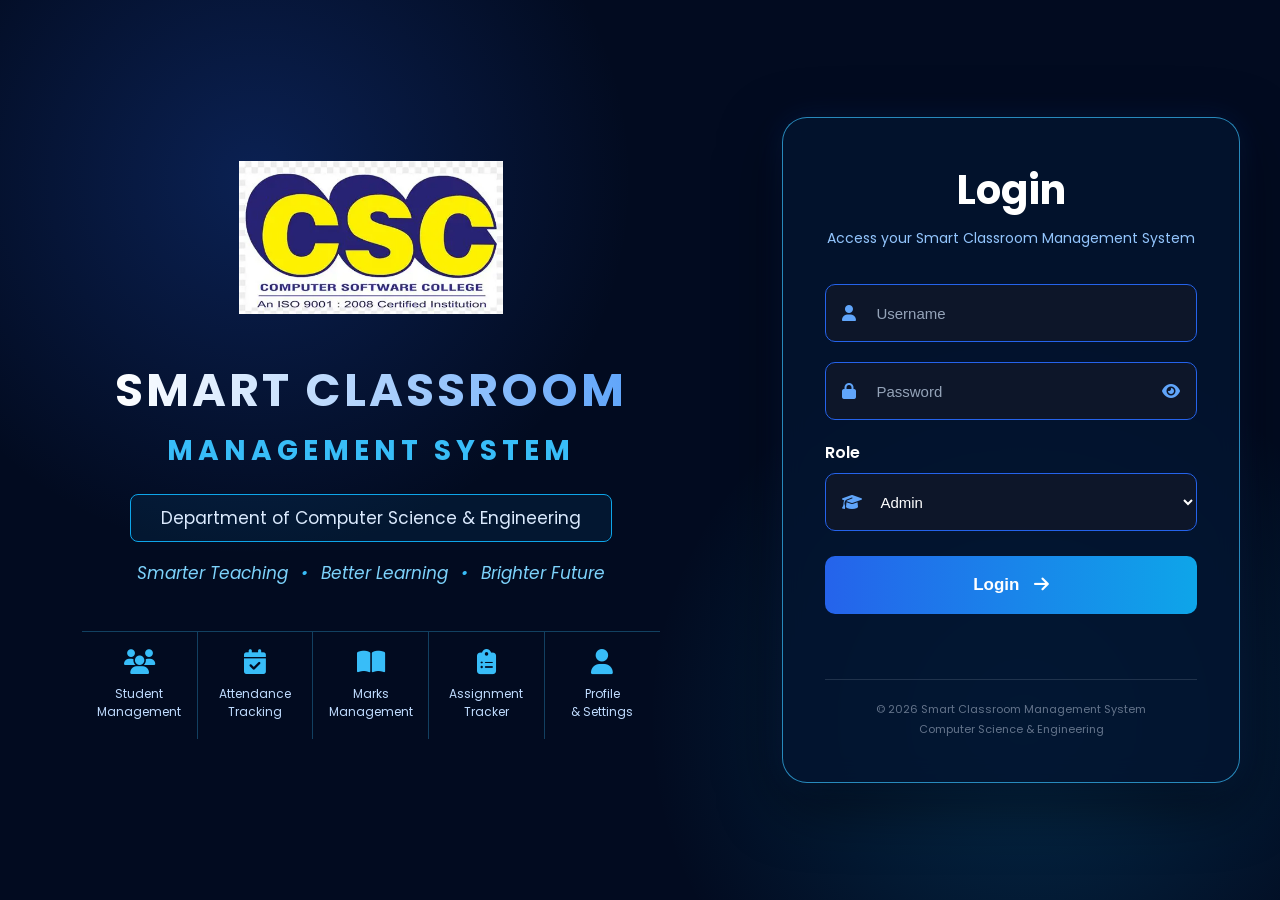
<file: index.html>
<!DOCTYPE html>
<html lang="en">

<head>

    <meta charset="UTF-8">

    <meta name="viewport"
          content="width=device-width, initial-scale=1.0">

    <title>SCMS | Login</title>

    <!-- LOGIN CSS -->
    <link rel="stylesheet" href="style.css">

    <!-- Google Font -->
    <link
        href="https://fonts.googleapis.com/css2?family=Poppins:wght@300;400;500;600;700&display=swap"
        rel="stylesheet">

    <!-- Font Awesome -->
    <link
        rel="stylesheet"
        href="https://cdnjs.cloudflare.com/ajax/libs/font-awesome/6.6.0/css/all.min.css">

</head>


<body>


<div class="login-page">


    <!-- LEFT SIDE -->

    <div class="branding">


        <div class="logo-container">

            <img
                src="logo.png"
                alt="CSC Logo"
                class="csc-logo">

        </div>


        <h1>
            SMART CLASSROOM
        </h1>


        <h2>
            MANAGEMENT SYSTEM
        </h2>


        <div class="department">

            Department of
            Computer Science & Engineering

        </div>


        <p class="tagline">

            Smarter Teaching
            <span>•</span>
            Better Learning
            <span>•</span>
            Brighter Future

        </p>


        <!-- FEATURES -->

        <div class="features">


            <div class="feature">

                <i class="fa-solid fa-users"></i>

                <span>
                    Student<br>
                    Management
                </span>

            </div>


            <div class="feature">

                <i class="fa-solid fa-calendar-check"></i>

                <span>
                    Attendance<br>
                    Tracking
                </span>

            </div>


            <div class="feature">

                <i class="fa-solid fa-book-open"></i>

                <span>
                    Marks<br>
                    Management
                </span>

            </div>


            <div class="feature">

                <i class="fa-solid fa-clipboard-list"></i>

                <span>
                    Assignment<br>
                    Tracker
                </span>

            </div>


            <div class="feature">

                <i class="fa-solid fa-user"></i>

                <span>
                    Profile<br>
                    & Settings
                </span>

            </div>


        </div>

    </div>



    <!-- RIGHT SIDE -->

    <div class="login-section">


        <div class="login-card">


            <h2>
                Login
            </h2>


            <p class="login-subtitle">

                Access your Smart Classroom
                Management System

            </p>


            <!-- LOGIN FORM -->

            <form id="loginForm">


                <!-- USERNAME -->

                <div class="input-group">

                    <i class="fa-solid fa-user"></i>

                    <input
                        type="text"
                        id="username"
                        placeholder="Username"
                        autocomplete="username"
                        required>

                </div>


                <!-- PASSWORD -->

                <div class="input-group">

                    <i class="fa-solid fa-lock"></i>

                    <input
                        type="password"
                        id="password"
                        placeholder="Password"
                        autocomplete="current-password"
                        required>

                    <i
                        class="fa-solid fa-eye password-eye"
                        id="togglePassword">
                    </i>

                </div>


                <!-- ROLE -->

                <label class="role-label">
                    Role
                </label>


                <div class="select-group">

                    <i class="fa-solid fa-graduation-cap"></i>

                <select id="role">
                    <option value="Admin">
                        Admin
                    </option>
                    
                    <option value="Teacher">
                        Teacher
                    </option>
                    
                    <option value="Student">
                        Student
                    </option>
                
                </select>

                </div>


                <!-- LOGIN BUTTON -->

                <button
                    type="submit"
                    class="login-button">

                    Login

                    <i class="fa-solid fa-arrow-right"></i>

                </button>


                <div
                    id="loginMessage"
                    class="login-message">
                </div>


            </form>


            <div class="login-footer">

                © 2026 Smart Classroom
                Management System

                <br>

                Computer Science & Engineering

            </div>


        </div>

    </div>

</div>


<script src="login.js"></script>

</body>

</html>
</file>
<file: style.css>
* {
    margin: 0;
    padding: 0;
    box-sizing: border-box;
}


body {

    font-family: "Poppins", sans-serif;

    min-height: 100vh;

    background:
        radial-gradient(
            circle at 20% 20%,
            rgba(37, 99, 235, 0.25),
            transparent 30%
        ),

        radial-gradient(
            circle at 80% 80%,
            rgba(14, 165, 233, 0.20),
            transparent 30%
        ),

        #020b20;

    color: white;

}


/* MAIN PAGE */

.login-page {

    min-height: 100vh;

    display: flex;

    overflow: hidden;

}


/* LEFT SIDE */

.branding {

    width: 58%;

    min-height: 100vh;

    padding: 50px;

    display: flex;

    flex-direction: column;

    justify-content: center;

    align-items: center;

    text-align: center;

    position: relative;

}


/* CSC LOGO */

.logo-container {

    margin-bottom: 20px;

}


.csc-logo {

    width: 330px;

    max-width: 80%;

    height: auto;

    object-fit: contain;

}


/* TITLE */

.branding h1 {
    font-size: 46px;
    font-weight: 700;
    letter-spacing: 3px;
    margin-top: 15px;

    background: linear-gradient(
        90deg,
        #ffffff,
        #60a5fa
    );

    background-clip: text;
    -webkit-background-clip: text;

    color: transparent;
    -webkit-text-fill-color: transparent;
}


.branding h2 {

    font-size: 28px;

    letter-spacing: 5px;

    color: #38bdf8;

    margin-top: 5px;

}


/* DEPARTMENT */

.department {

    margin-top: 22px;

    padding: 10px 30px;

    border: 1px solid #0ea5e9;

    border-radius: 8px;

    background:
        rgba(14, 165, 233, 0.08);

    color: #dbeafe;

    font-size: 17px;

}


/* TAGLINE */

.tagline {

    margin-top: 18px;

    color: #7dd3fc;

    font-size: 17px;

    font-style: italic;

}


.tagline span {

    margin: 0 8px;

    color: #38bdf8;

}


/* FEATURES */

.features {

    width: 90%;

    margin-top: 45px;

    display: grid;

    grid-template-columns:
        repeat(5, 1fr);

    border-top: 1px solid
        rgba(56, 189, 248, 0.3);

}


.feature {

    padding: 18px 8px;

    border-right: 1px solid
        rgba(56, 189, 248, 0.3);

    display: flex;

    flex-direction: column;

    align-items: center;

    gap: 10px;

    color: #bfdbfe;

    font-size: 12px;

}


.feature:last-child {

    border-right: none;

}


.feature i {

    font-size: 25px;

    color: #38bdf8;

}


/* RIGHT LOGIN */

.login-section {

    width: 42%;

    min-height: 100vh;

    display: flex;

    justify-content: center;

    align-items: center;

    padding: 40px;

}


/* LOGIN CARD */

.login-card {

    width: 100%;

    max-width: 500px;

    padding: 42px;

    border-radius: 25px;

    border: 1px solid
        rgba(56, 189, 248, 0.7);

    background:
        rgba(3, 20, 48, 0.85);

    box-shadow:
        0 20px 60px
        rgba(0, 0, 0, 0.5),

        0 0 30px
        rgba(37, 99, 235, 0.15);

    backdrop-filter: blur(12px);

}


/* LOGIN TITLE */

.login-card h2 {

    text-align: center;

    font-size: 40px;

    margin-bottom: 8px;

}


.login-subtitle {

    text-align: center;

    color: #93c5fd;

    font-size: 14px;

    margin-bottom: 35px;

}


/* INPUT */

.input-group {

    position: relative;

    margin-bottom: 20px;

}


.input-group > i:first-child {

    position: absolute;

    left: 17px;

    top: 50%;

    transform: translateY(-50%);

    color: #60a5fa;

}


.input-group input {

    width: 100%;

    height: 58px;

    padding:
        0 50px;

    border-radius: 10px;

    border: 1px solid #2563eb;

    background:
        rgba(15, 23, 42, 0.9);

    color: white;

    font-size: 15px;

    outline: none;

}


.input-group input::placeholder {

    color: #94a3b8;

}


.input-group input:focus {

    border-color: #38bdf8;

    box-shadow:
        0 0 12px
        rgba(56, 189, 248, 0.2);

}


/* PASSWORD EYE */

.password-eye {

    position: absolute;

    right: 17px;

    top: 50%;

    transform: translateY(-50%);

    color: #60a5fa;

    cursor: pointer;

}


/* ROLE */

.role-label {

    display: block;

    margin-bottom: 8px;

    font-weight: 600;

}


.select-group {

    position: relative;

    margin-bottom: 25px;

}


.select-group i {

    position: absolute;

    left: 17px;

    top: 50%;

    transform: translateY(-50%);

    color: #60a5fa;

    pointer-events: none;

}


.select-group select {

    width: 100%;

    height: 58px;

    padding-left: 50px;

    padding-right: 15px;

    background:
        rgba(15, 23, 42, 0.9);

    color: white;

    border: 1px solid #2563eb;

    border-radius: 10px;

    font-size: 15px;

    outline: none;

}


.select-group select option {

    background: #0f172a;

    color: white;

}


/* LOGIN BUTTON */

.login-button {

    width: 100%;

    height: 58px;

    border: none;

    border-radius: 10px;

    background:
        linear-gradient(
            90deg,
            #2563eb,
            #0ea5e9
        );

    color: white;

    font-size: 17px;

    font-weight: 600;

    cursor: pointer;

    transition: 0.3s;

}


.login-button i {

    margin-left: 10px;

}


.login-button:hover {

    transform: translateY(-2px);

    box-shadow:
        0 8px 25px
        rgba(37, 99, 235, 0.4);

}


/* MESSAGE */

.login-message {

    text-align: center;

    margin-top: 15px;

    min-height: 20px;

    font-size: 14px;

}


/* FOOTER */

.login-footer {

    text-align: center;

    margin-top: 30px;

    padding-top: 20px;

    border-top: 1px solid
        rgba(148, 163, 184, 0.2);

    color: #64748b;

    font-size: 11px;

    line-height: 1.8;

}


/* RESPONSIVE */

@media (max-width: 1000px) {

    .login-page {

        flex-direction: column;

    }


    .branding {

        width: 100%;

        min-height: auto;

        padding: 40px 20px;

    }


    .login-section {

        width: 100%;

        min-height: auto;

        padding: 20px;

    }


    .features {

        width: 100%;

    }

}


@media (max-width: 600px) {

    .branding h1 {

        font-size: 30px;

    }


    .branding h2 {

        font-size: 20px;

    }


    .department {

        font-size: 13px;

    }


    .features {

        grid-template-columns:
            repeat(2, 1fr);

    }


    .feature {

        border-bottom: 1px solid
            rgba(56, 189, 248, 0.2);

    }


    .login-card {

        padding: 25px;

    }

}
</file>
<file: admin.css>
* {
    margin: 0;
    padding: 0;
    box-sizing: border-box;
}


body {

    font-family: "Poppins", sans-serif;

    min-height: 100vh;

    background:
        radial-gradient(
            circle at 10% 10%,
            rgba(37, 99, 235, 0.25),
            transparent 30%
        ),
        #020b20;

    color: white;

}


.admin-container {

    width: 92%;

    max-width: 1300px;

    margin: auto;

    padding: 25px 0 50px;

}


/* HEADER */

.admin-header {

    display: flex;

    justify-content: space-between;

    align-items: center;

    padding: 15px 20px;

    border-bottom:
        1px solid rgba(56, 189, 248, 0.25);

}


.brand {

    display: flex;

    align-items: center;

    gap: 15px;

}


.brand img {

    width: 65px;

    height: 65px;

    object-fit: contain;

}


.brand h1 {

    color: #60a5fa;

}


.brand p {

    color: #94a3b8;

    font-size: 12px;

}


.admin-user {

    display: flex;

    align-items: center;

    gap: 20px;

}


.admin-user span {

    color: #93c5fd;

}


#logoutBtn {

    background: #dc2626;

    color: white;

    border: none;

    padding: 10px 17px;

    border-radius: 7px;

    cursor: pointer;

}


/* WELCOME */

.welcome {

    margin: 35px 0;

}


.welcome h2 {

    font-size: 28px;

    color: #f8fafc;

}


.welcome p {

    color: #94a3b8;

    margin-top: 7px;

}


/* STATISTICS */

.stats {

    display: grid;

    grid-template-columns:
        repeat(4, 1fr);

    gap: 20px;

}


.stat-card {

    background: rgba(15, 31, 58, 0.9);

    border:
        1px solid rgba(37, 99, 235, 0.6);

    border-radius: 14px;

    padding: 22px;

    display: flex;

    align-items: center;

    gap: 18px;

}


.stat-card > i {

    font-size: 30px;

    color: #38bdf8;

}


.stat-card h3 {

    font-size: 25px;

}


.stat-card p {

    color: #94a3b8;

    font-size: 13px;

}


/* ADMIN MENU */

.admin-menu {

    margin-top: 40px;

}


.admin-menu > h2 {

    margin-bottom: 20px;

    color: #60a5fa;

}


.menu-grid {

    display: grid;

    grid-template-columns:
        repeat(4, 1fr);

    gap: 20px;

}


.menu-card {

    background:
        rgba(15, 31, 58, 0.9);

    border:
        1px solid #1e40af;

    border-radius: 14px;

    padding: 25px;

    transition: 0.3s;

}


.menu-card:hover {

    transform: translateY(-5px);

    border-color: #38bdf8;

}


.menu-card > i {

    font-size: 32px;

    color: #38bdf8;

    margin-bottom: 15px;

}


.menu-card h3 {

    font-size: 17px;

}


.menu-card p {

    color: #94a3b8;

    font-size: 12px;

    margin: 8px 0 18px;

}


.menu-card button {

    border: 1px solid #2563eb;

    background: transparent;

    color: #60a5fa;

    padding: 8px 12px;

    border-radius: 6px;

    cursor: pointer;

}


.menu-card button:hover {

    background: #2563eb;

    color: white;

}


/* TEACHER MANAGEMENT */

.teacher-management {

    margin-top: 40px;

    padding: 25px;

    background:
        rgba(15, 31, 58, 0.9);

    border:
        1px solid #1e40af;

    border-radius: 14px;

}


.section-header {

    display: flex;

    justify-content: space-between;

    align-items: center;

    margin-bottom: 20px;

}


.section-header h2 {

    color: #38bdf8;

}


.section-header p {

    color: #94a3b8;

    font-size: 12px;

}


.primary-btn {

    background:
        linear-gradient(
            90deg,
            #2563eb,
            #0ea5e9
        );

    color: white;

    border: none;

    padding: 11px 18px;

    border-radius: 7px;

    cursor: pointer;

    font-weight: 600;

}


/* TABLE */

.table-container {

    overflow-x: auto;

}


table {

    width: 100%;

    border-collapse: collapse;

}


th {

    background: #172554;

    color: #93c5fd;

    padding: 14px;

    text-align: left;

}


td {

    padding: 14px;

    border-bottom:
        1px solid #263b5d;

    color: #dbeafe;

}


.delete-btn {

    background: #dc2626;

    color: white;

    border: none;

    padding: 7px 12px;

    border-radius: 5px;

    cursor: pointer;

}


/* MODAL */

.modal {

    display: none;

    position: fixed;

    inset: 0;

    background: rgba(0, 0, 0, 0.75);

    align-items: center;

    justify-content: center;

    z-index: 1000;


}


.modal-content {

    width: 90%;

    max-width: 500px;

    background: #0f1f3a;

    border: 1px solid #2563eb;

    border-radius: 15px;

    padding: 30px;

    position: relative;

}


.modal-content h2 {

    color: #60a5fa;

    margin-bottom: 20px;

}


.modal-content input {

    width: 100%;

    padding: 12px;

    margin-bottom: 12px;

    border-radius: 7px;

    border: 1px solid #334155;

    background: #020b20;

    color: white;

    outline: none;

}


.modal-content .primary-btn {

    width: 100%;

}


.close {

    position: absolute;

    right: 20px;

    top: 10px;

    font-size: 28px;

    cursor: pointer;

    color: #94a3b8;

}


/* RESPONSIVE */

@media (max-width: 900px) {

    .stats,
    .menu-grid {

        grid-template-columns:
            repeat(2, 1fr);

    }

}


@media (max-width: 600px) {

    .admin-header {

        flex-direction: column;

        gap: 15px;

    }

    .stats,
    .menu-grid {

        grid-template-columns: 1fr;

    }

    .section-header {

        flex-direction: column;

        align-items: flex-start;

        gap: 15px;

    }

}
</file>
<file: assignments.css>
* {
    margin: 0;
    padding: 0;
    box-sizing: border-box;

    font-family: "Poppins", sans-serif;
}


body {
    background: #0f172a;
    color: white;
}


.container {
    display: flex;
    min-height: 100vh;
}


/* SIDEBAR */

.sidebar {
    width: 250px;
    min-height: 100vh;

    background: #111827;

    padding: 25px 15px;
}


.sidebar h2 {
    text-align: center;

    color: #3b82f6;

    font-size: 30px;
}


.department {
    text-align: center;

    color: #94a3b8;

    font-size: 12px;

    margin: 5px 0 30px;
}


.sidebar ul {
    list-style: none;
}


.sidebar li {
    margin-bottom: 8px;
}


.sidebar li a {
    display: flex;

    align-items: center;

    gap: 12px;

    padding: 14px;

    color: #cbd5e1;

    text-decoration: none;

    border-radius: 8px;

    transition: 0.3s;
}


.sidebar li a i {
    width: 22px;

    text-align: center;
}


.sidebar li:hover a,
.sidebar li.active a {
    background: #2563eb;

    color: white;
}


/* MAIN */

.main {
    flex: 1;

    padding: 35px;
}


.topbar {
    display: flex;

    justify-content: space-between;

    align-items: center;

    margin-bottom: 30px;
}


.topbar h1 {
    font-size: 30px;
}


.topbar p {
    color: #94a3b8;

    margin-top: 5px;
}


/* ADD BUTTON */

#addAssignmentBtn {
    background: #2563eb;

    color: white;

    border: none;

    padding: 13px 20px;

    border-radius: 8px;

    cursor: pointer;

    font-size: 15px;
}


#addAssignmentBtn:hover {
    background: #1d4ed8;
}


/* SEARCH */

.search-box {
    display: flex;

    align-items: center;

    background: #1e293b;

    padding: 14px 18px;

    border-radius: 10px;

    margin-bottom: 25px;
}


.search-box i {
    color: #60a5fa;

    margin-right: 12px;
}


.search-box input {
    width: 100%;

    background: transparent;

    border: none;

    outline: none;

    color: white;

    font-size: 15px;
}


.search-box input::placeholder {
    color: #64748b;
}


/* ASSIGNMENT GRID */

.assignment-grid {
    display: grid;

    grid-template-columns:
        repeat(3, 1fr);

    gap: 20px;
}


/* CARD */

.assignment-card {
    background: #1e293b;

    border-radius: 12px;

    padding: 22px;

    border-top: 4px solid #3b82f6;

    transition: 0.3s;
}


.assignment-card:hover {
    transform: translateY(-5px);

    box-shadow:
        0 10px 25px rgba(0, 0, 0, 0.3);
}


.assignment-card.completed {
    border-top-color: #10b981;
}


.assignment-card.overdue {
    border-top-color: #ef4444;
}


.assignment-card h3 {
    margin-bottom: 10px;

    font-size: 19px;
}


.subject {
    display: inline-block;

    background: #2563eb;

    padding: 5px 10px;

    border-radius: 20px;

    font-size: 12px;

    margin-bottom: 15px;
}


.assignment-card p {
    color: #94a3b8;

    font-size: 14px;

    line-height: 1.6;

    margin-bottom: 12px;
}


.due-date {
    color: #fbbf24 !important;

    font-weight: 500;
}


/* CARD BUTTONS */

.card-actions {
    display: flex;

    gap: 8px;

    margin-top: 15px;
}


.card-actions button {
    border: none;

    padding: 8px 12px;

    border-radius: 6px;

    color: white;

    cursor: pointer;
}


.complete-btn {
    background: #059669;
}


.delete-btn {
    background: #dc2626;
}


.card-actions button:hover {
    opacity: 0.85;
}


/* EMPTY */

.empty-message {
    grid-column: 1 / -1;

    text-align: center;

    padding: 60px;

    color: #64748b;
}


/* MODAL */

.modal {
    display: none;

    position: fixed;

    inset: 0;

    background:
        rgba(0, 0, 0, 0.75);

    justify-content: center;

    align-items: center;

    padding: 20px;
}


.modal-content {
    width: 500px;

    max-width: 100%;

    background: #1e293b;

    padding: 30px;

    border-radius: 15px;
}


.modal-header {
    display: flex;

    justify-content: space-between;

    align-items: center;

    margin-bottom: 25px;
}


.modal-header h2 {
    color: #60a5fa;
}


#closeModal {
    font-size: 28px;

    cursor: pointer;

    color: #94a3b8;
}


#closeModal:hover {
    color: white;
}


/* FORM */

form label {
    display: block;

    margin: 12px 0 6px;

    color: #cbd5e1;
}


form input,
form select,
form textarea {
    width: 100%;

    padding: 11px;

    background: #0f172a;

    border: 1px solid #334155;

    border-radius: 7px;

    color: white;

    outline: none;
}


form textarea {
    resize: vertical;
}


form input:focus,
form select:focus,
form textarea:focus {
    border-color: #3b82f6;
}


form button {
    width: 100%;

    margin-top: 22px;

    padding: 12px;

    background: #2563eb;

    border: none;

    border-radius: 7px;

    color: white;

    font-size: 16px;

    cursor: pointer;
}


form button:hover {
    background: #1d4ed8;
}


/* MOBILE */

@media (max-width: 1000px) {

    .assignment-grid {
        grid-template-columns:
            repeat(2, 1fr);
    }

}


@media (max-width: 800px) {

    .sidebar {
        width: 75px;
    }

    .sidebar h2 {
        font-size: 20px;
    }

    .department {
        display: none;
    }

    .sidebar li a span {
        display: none;
    }

    .sidebar li a {
        justify-content: center;
    }

    .main {
        padding: 20px;
    }

}


@media (max-width: 600px) {

    .assignment-grid {
        grid-template-columns: 1fr;
    }

    .topbar {
        flex-direction: column;

        align-items: flex-start;

        gap: 15px;
    }

}
</file>
<file: attendance.css>
* {
    margin: 0;
    padding: 0;
    box-sizing: border-box;

    font-family: "Poppins", sans-serif;
}


body {
    background: #0f172a;
    color: white;
}


.container {
    display: flex;
    min-height: 100vh;
}


/* SIDEBAR */

.sidebar {
    width: 250px;
    min-height: 100vh;

    background: #111827;

    padding: 25px 15px;
}


.sidebar h2 {
    text-align: center;

    color: #3b82f6;

    font-size: 30px;
}


.department {
    text-align: center;

    color: #94a3b8;

    font-size: 12px;

    margin: 5px 0 30px;
}


.sidebar ul {
    list-style: none;
}


.sidebar li {
    margin-bottom: 8px;

    border-radius: 8px;
}


.sidebar li a {
    display: flex;

    align-items: center;

    gap: 12px;

    padding: 14px;

    color: #cbd5e1;

    text-decoration: none;

    border-radius: 8px;

    transition: 0.3s;
}


.sidebar li a i {
    width: 22px;

    text-align: center;
}


.sidebar li:hover a,
.sidebar li.active a {
    background: #2563eb;

    color: white;
}


/* MAIN */

.main {
    flex: 1;

    padding: 35px;
}


/* TOP BAR */

.topbar {
    display: flex;

    justify-content: space-between;

    align-items: center;

    margin-bottom: 30px;
}


.topbar h1 {
    font-size: 30px;
}


.topbar p {
    color: #94a3b8;

    margin-top: 5px;
}


.date-box {
    display: flex;

    flex-direction: column;

    gap: 5px;
}


.date-box label {
    color: #94a3b8;

    font-size: 13px;
}


.date-box input {
    padding: 10px;

    border: none;

    border-radius: 7px;

    background: #1e293b;

    color: white;
}


/* SUMMARY */

.summary {
    display: grid;

    grid-template-columns: repeat(4, 1fr);

    gap: 20px;

    margin-bottom: 30px;
}


.summary-card {
    background: #1e293b;

    padding: 22px;

    border-radius: 12px;

    border-left: 4px solid #3b82f6;
}


.summary-card h3 {
    color: #94a3b8;

    font-size: 14px;

    font-weight: 400;
}


.summary-card p {
    font-size: 30px;

    font-weight: 600;

    margin-top: 8px;
}


.present-card {
    border-left-color: #10b981;
}


.absent-card {
    border-left-color: #ef4444;
}


/* ATTENDANCE CONTAINER */

.attendance-container {
    background: #1e293b;

    border-radius: 12px;

    padding: 25px;
}


.table-header {
    display: flex;

    justify-content: space-between;

    align-items: center;

    margin-bottom: 20px;
}


.table-header h2 {
    font-size: 20px;
}


#saveAttendance {
    background: #2563eb;

    color: white;

    border: none;

    padding: 12px 18px;

    border-radius: 7px;

    cursor: pointer;
}


#saveAttendance:hover {
    background: #1d4ed8;
}


/* TABLE */

.table-wrapper {
    overflow-x: auto;
}


table {
    width: 100%;

    border-collapse: collapse;
}


th,
td {
    padding: 15px;

    text-align: left;

    border-bottom: 1px solid #334155;
}


th {
    color: #60a5fa;

    font-weight: 500;
}


td {
    color: #cbd5e1;
}


/* STATUS BUTTONS */

.status-buttons {
    display: flex;

    gap: 8px;
}


.status-btn {
    padding: 7px 12px;

    border: none;

    border-radius: 6px;

    cursor: pointer;

    color: white;

    background: #334155;
}


.status-btn.present.active {
    background: #10b981;
}


.status-btn.absent.active {
    background: #ef4444;
}


/* MOBILE */

@media (max-width: 900px) {

    .sidebar {
        width: 75px;
    }

    .sidebar h2 {
        font-size: 20px;
    }

    .department {
        display: none;
    }

    .sidebar li a span {
        display: none;
    }

    .sidebar li a {
        justify-content: center;
    }

    .main {
        padding: 20px;
    }

    .summary {
        grid-template-columns: repeat(2, 1fr);
    }

    .topbar {
        flex-direction: column;

        align-items: flex-start;

        gap: 15px;
    }

}


@media (max-width: 550px) {

    .summary {
        grid-template-columns: 1fr;
    }

}
</file>
<file: dashboard.css>
*{
margin:0;
padding:0;
box-sizing:border-box;
font-family:Poppins,sans-serif;
}

body{
background:#0F172A;
color:white;
}

.container{
display:flex;
height:100vh;
}

.sidebar ul {
    list-style: none;
    padding: 0;
}

.sidebar li {
    margin-bottom: 8px;
    border-radius: 8px;
}

.sidebar li a {
    display: flex;
    align-items: center;
    gap: 12px;

    padding: 14px;

    color: #cbd5e1;

    text-decoration: none;

    border-radius: 8px;

    transition: 0.3s;
}

.sidebar li a i {
    width: 22px;
    text-align: center;
}

.sidebar li:hover a {
    background: #2563eb;
    color: white;
}

.sidebar li.active a {
    background: #2563eb;
    color: white;
}
.main{
flex:1;
padding:30px;
overflow:auto;
}

.header{
margin-bottom:30px;
}

.cards{
display:grid;
grid-template-columns:repeat(4,1fr);
gap:20px;
}

.card{
background:#1E293B;
padding:25px;
border-radius:15px;
text-align:center;
transition:.3s;
}

.card:hover{
transform:translateY(-5px);
box-shadow:0 0 20px #2563EB;
}

.card h3{
margin-bottom:15px;
}

.card p{
font-size:30px;
font-weight:bold;
}

.activity{
margin-top:40px;
background:#1E293B;
padding:25px;
border-radius:15px;
}

.activity li{
padding:12px 0;
border-bottom:1px solid #374151;
}

/* STATISTICS */

.stats-container {
    display: grid;

    grid-template-columns:
        repeat(4, 1fr);

    gap: 20px;

    margin-bottom: 30px;
}


.stat-card {
    background: #1e293b;

    padding: 22px;

    border-radius: 12px;

    display: flex;

    align-items: center;

    gap: 18px;

    transition: 0.3s;
}


.stat-card:hover {
    transform: translateY(-4px);

    box-shadow:
        0 8px 20px rgba(0,0,0,0.25);
}


.stat-icon {
    width: 55px;

    height: 55px;

    border-radius: 10px;

    background: #2563eb;

    display: flex;

    align-items: center;

    justify-content: center;

    font-size: 22px;
}


.stat-card p {
    color: #94a3b8;

    font-size: 13px;

    margin-bottom: 5px;
}


.stat-card h2 {
    font-size: 25px;

    color: white;
}


@media (max-width: 1000px) {

    .stats-container {
        grid-template-columns:
            repeat(2, 1fr);
    }

}


@media (max-width: 600px) {

    .stats-container {
        grid-template-columns: 1fr;
    }

}
</file>
<file: marks.css>
* {
    margin: 0;
    padding: 0;
    box-sizing: border-box;

    font-family: "Poppins", sans-serif;
}


body {
    background: #0f172a;
    color: white;
}


.container {
    display: flex;
    min-height: 100vh;
}


/* SIDEBAR */

.sidebar {
    width: 250px;
    min-height: 100vh;

    background: #111827;

    padding: 25px 15px;
}


.sidebar h2 {
    text-align: center;

    color: #3b82f6;

    font-size: 30px;
}


.department {
    text-align: center;

    color: #94a3b8;

    font-size: 12px;

    margin: 5px 0 30px;
}


.sidebar ul {
    list-style: none;
}


.sidebar li {
    margin-bottom: 8px;
}


.sidebar li a {
    display: flex;

    align-items: center;

    gap: 12px;

    padding: 14px;

    color: #cbd5e1;

    text-decoration: none;

    border-radius: 8px;
}


.sidebar li a i {
    width: 22px;

    text-align: center;
}


.sidebar li:hover a,
.sidebar li.active a {
    background: #2563eb;

    color: white;
}


/* MAIN */

.main {
    flex: 1;

    padding: 35px;
}


.topbar {
    margin-bottom: 30px;
}


.topbar h1 {
    font-size: 30px;
}


.topbar p {
    color: #94a3b8;

    margin-top: 5px;
}


/* MARKS CARD */

.marks-card {
    background: #1e293b;

    padding: 30px;

    border-radius: 15px;

    margin-bottom: 30px;
}


.marks-card h2 {
    margin-bottom: 25px;

    color: #60a5fa;
}


.marks-card h2 i {
    margin-right: 8px;
}


.marks-card label {
    display: block;

    margin-bottom: 7px;

    color: #cbd5e1;
}


#studentSelect {
    width: 100%;

    padding: 12px;

    background: #0f172a;

    color: white;

    border: 1px solid #334155;

    border-radius: 7px;

    outline: none;

    margin-bottom: 25px;
}


/* SUBJECTS */

.subjects {
    display: grid;

    grid-template-columns:
        repeat(5, 1fr);

    gap: 15px;
}


.subject input {
    width: 100%;

    padding: 11px;

    background: #0f172a;

    color: white;

    border: 1px solid #334155;

    border-radius: 7px;

    outline: none;
}


.subject input:focus {
    border-color: #3b82f6;
}


/* RESULT */

.result {
    display: grid;

    grid-template-columns:
        repeat(3, 1fr);

    gap: 20px;

    margin: 30px 0;

    padding: 20px;

    background: #0f172a;

    border-radius: 10px;

    text-align: center;
}


.result div {
    display: flex;

    flex-direction: column;

    gap: 5px;
}


.result span {
    color: #94a3b8;

    font-size: 14px;
}


.result strong {
    font-size: 28px;

    color: #60a5fa;
}


.result small {
    color: #64748b;
}


/* SAVE BUTTON */

.marks-card button {
    width: 100%;

    padding: 13px;

    background: #2563eb;

    color: white;

    border: none;

    border-radius: 7px;

    cursor: pointer;

    font-size: 16px;
}


.marks-card button:hover {
    background: #1d4ed8;
}


/* TABLE */

.marks-table {
    background: #1e293b;

    padding: 25px;

    border-radius: 15px;
}


.table-header {
    margin-bottom: 20px;
}


.table-wrapper {
    overflow-x: auto;
}


table {
    width: 100%;

    border-collapse: collapse;
}


th,
td {
    padding: 14px;

    text-align: left;

    border-bottom:
        1px solid #334155;
}


th {
    color: #60a5fa;
}


td {
    color: #cbd5e1;
}


/* DELETE */

.delete-btn {
    background: #dc2626;

    color: white;

    border: none;

    padding: 7px 11px;

    border-radius: 6px;

    cursor: pointer;
}


/* MOBILE */

@media (max-width: 1000px) {

    .subjects {
        grid-template-columns:
            repeat(2, 1fr);
    }

}


@media (max-width: 800px) {

    .sidebar {
        width: 75px;
    }

    .sidebar h2 {
        font-size: 20px;
    }

    .department {
        display: none;
    }

    .sidebar li a span {
        display: none;
    }

    .sidebar li a {
        justify-content: center;
    }

    .main {
        padding: 20px;
    }

}


@media (max-width: 600px) {

    .subjects {
        grid-template-columns: 1fr;
    }

    .result {
        grid-template-columns: 1fr;
    }

}
</file>
<file: profile.css>
* {
    margin: 0;
    padding: 0;
    box-sizing: border-box;

    font-family: "Poppins", sans-serif;
}


body {
    background: #0f172a;
    color: white;
}


.container {
    display: flex;
    min-height: 100vh;
}


/* SIDEBAR */

.sidebar {
    width: 250px;
    min-height: 100vh;

    background: #111827;

    padding: 25px 15px;
}


.sidebar h2 {
    text-align: center;

    color: #3b82f6;

    font-size: 30px;
}


.department {
    text-align: center;

    color: #94a3b8;

    font-size: 12px;

    margin: 5px 0 30px;
}


.sidebar ul {
    list-style: none;
}


.sidebar li {
    margin-bottom: 8px;
}


.sidebar li a {
    display: flex;

    align-items: center;

    gap: 12px;

    padding: 14px;

    color: #cbd5e1;

    text-decoration: none;

    border-radius: 8px;

    transition: 0.3s;
}


.sidebar li a i {
    width: 22px;

    text-align: center;
}


.sidebar li:hover a,
.sidebar li.active a {
    background: #2563eb;

    color: white;
}


/* MAIN */

.main {
    flex: 1;

    padding: 35px;
}


.topbar {
    margin-bottom: 30px;
}


.topbar h1 {
    font-size: 30px;
}


.topbar p {
    color: #94a3b8;

    margin-top: 5px;
}


/* PROFILE CARD */

.profile-card {
    background: #1e293b;

    padding: 30px;

    border-radius: 15px;

    max-width: 900px;

    margin-bottom: 25px;
}


.profile-header {
    display: flex;

    align-items: center;

    gap: 20px;

    padding-bottom: 25px;

    border-bottom: 1px solid #334155;
}


.avatar {
    width: 90px;

    height: 90px;

    border-radius: 50%;

    background: #2563eb;

    display: flex;

    justify-content: center;

    align-items: center;

    font-size: 35px;

    font-weight: 600;
}


.profile-header h2 {
    font-size: 25px;
}


.profile-header p {
    color: #60a5fa;

    margin-top: 5px;
}


/* DETAILS */

.profile-details {
    display: grid;

    grid-template-columns:
        repeat(2, 1fr);

    gap: 20px;

    margin-top: 25px;
}


.detail {
    display: flex;

    align-items: center;

    gap: 15px;

    padding: 18px;

    background: #0f172a;

    border-radius: 10px;
}


.detail > i {
    color: #60a5fa;

    font-size: 20px;

    width: 30px;

    text-align: center;
}


.detail div {
    display: flex;

    flex-direction: column;

    gap: 4px;
}


.detail span {
    color: #64748b;

    font-size: 12px;
}


.detail strong {
    color: #cbd5e1;

    font-size: 14px;
}


/* ABOUT */

.about-card {
    background: #1e293b;

    padding: 25px;

    border-radius: 15px;

    max-width: 900px;
}


.about-card h2 {
    color: #60a5fa;

    margin-bottom: 12px;
}


.about-card h2 i {
    margin-right: 8px;
}


.about-card p {
    color: #94a3b8;

    line-height: 1.8;
}


/* MOBILE */

@media (max-width: 800px) {

    .sidebar {
        width: 75px;
    }

    .sidebar h2 {
        font-size: 20px;
    }

    .department {
        display: none;
    }

    .sidebar li a {
        justify-content: center;
    }

    .sidebar li a {
        font-size: 0;
    }

    .sidebar li a i {
        font-size: 16px;
    }

    .main {
        padding: 20px;
    }

}


@media (max-width: 600px) {

    .profile-details {
        grid-template-columns: 1fr;
    }

}
</file>
<file: reports.css>
* {
    margin: 0;
    padding: 0;
    box-sizing: border-box;
}


body {

    font-family: "Poppins", sans-serif;

    min-height: 100vh;

    background:
        radial-gradient(
            circle at 10% 10%,
            rgba(37, 99, 235, 0.25),
            transparent 30%
        ),
        #020b20;

    color: white;

}


.reports-container {

    width: 92%;

    max-width: 1200px;

    margin: auto;

    padding: 25px 0 50px;

}


/* HEADER */

.reports-header {

    display: flex;

    justify-content: space-between;

    align-items: center;

    padding-bottom: 20px;

    border-bottom:
        1px solid rgba(56, 189, 248, 0.25);

}


.reports-header h1 {

    color: #38bdf8;

}


.reports-header p {

    color: #94a3b8;

    font-size: 13px;

}


.header-buttons {

    display: flex;

    gap: 10px;

}


.back-btn,
.logout-btn {

    border: none;

    color: white;

    padding: 10px 15px;

    border-radius: 7px;

    cursor: pointer;

}


.back-btn {

    background: #2563eb;

}


.logout-btn {

    background: #dc2626;

}


/* WELCOME */

.welcome {

    margin: 35px 0 25px;

}


.welcome h2 {

    font-size: 27px;

}


.welcome p {

    color: #94a3b8;

}


/* REPORT CARDS */

.report-grid {

    display: grid;

    grid-template-columns:
        repeat(4, 1fr);

    gap: 20px;

}


.report-card {

    background: #0f1f3a;

    border: 1px solid #1d4ed8;

    border-radius: 14px;

    padding: 25px;

}


.report-card i {

    font-size: 30px;

    color: #38bdf8;

    margin-bottom: 15px;

}


.report-card h3 {

    font-size: 25px;

}


.report-card p {

    color: #94a3b8;

    font-size: 13px;

}


/* REPORT SECTION */

.report-section {

    margin-top: 35px;

    background: #0f1f3a;

    border: 1px solid #1d4ed8;

    border-radius: 14px;

    padding: 25px;

}


.report-section h2 {

    color: #38bdf8;

    margin-bottom: 20px;

}


.report-item {

    display: flex;

    justify-content: space-between;

    align-items: center;

    padding: 18px;

    border-bottom: 1px solid #263b5d;

}


.report-item > div {

    display: flex;

    align-items: center;

    gap: 15px;

}


.report-item i {

    font-size: 25px;

    color: #38bdf8;

}


.report-item p {

    color: #94a3b8;

    font-size: 12px;

}


.report-item button {

    background: #2563eb;

    border: none;

    color: white;

    padding: 8px 15px;

    border-radius: 6px;

    cursor: pointer;

}


@media (max-width: 800px) {

    .report-grid {

        grid-template-columns:
            repeat(2, 1fr);

    }

}


@media (max-width: 550px) {

    .reports-header {

        flex-direction: column;

        align-items: flex-start;

        gap: 15px;

    }

    .report-grid {

        grid-template-columns: 1fr;

    }

}
</file>
<file: settings.css>
* {
    margin: 0;
    padding: 0;
    box-sizing: border-box;

    font-family: "Poppins", sans-serif;
}


body {
    background: #0f172a;
    color: white;
}


.container {
    display: flex;
    min-height: 100vh;
}


/* SIDEBAR */

.sidebar {
    width: 250px;
    min-height: 100vh;

    background: #111827;

    padding: 25px 15px;
}


.sidebar h2 {
    text-align: center;

    color: #3b82f6;

    font-size: 30px;
}


.department {
    text-align: center;

    color: #94a3b8;

    font-size: 12px;

    margin: 5px 0 30px;
}


.sidebar ul {
    list-style: none;
}


.sidebar li {
    margin-bottom: 8px;
}


.sidebar li a {
    display: flex;

    align-items: center;

    gap: 12px;

    padding: 14px;

    color: #cbd5e1;

    text-decoration: none;

    border-radius: 8px;

    transition: 0.3s;
}


.sidebar li a i {
    width: 22px;

    text-align: center;
}


.sidebar li:hover a,
.sidebar li.active a {
    background: #2563eb;

    color: white;
}


/* MAIN */

.main {
    flex: 1;

    padding: 35px;

    max-width: 1200px;
}


.topbar {
    margin-bottom: 30px;
}


.topbar h1 {
    font-size: 30px;
}


.topbar p {
    color: #94a3b8;

    margin-top: 5px;
}


/* SETTINGS CARD */

.settings-card {
    background: #1e293b;

    padding: 25px;

    border-radius: 14px;

    margin-bottom: 20px;
}


.settings-card h2 {
    color: #60a5fa;

    font-size: 20px;

    margin-bottom: 20px;
}


.settings-card h2 i {
    margin-right: 8px;
}


/* ROW */

.setting-row {
    display: flex;

    justify-content: space-between;

    align-items: center;

    gap: 20px;

    padding: 18px 0;

    border-top: 1px solid #334155;
}


.setting-row h3 {
    font-size: 15px;

    margin-bottom: 5px;
}


.setting-row p {
    color: #94a3b8;

    font-size: 13px;

    max-width: 600px;
}


/* USERNAME */

.username-control {
    display: flex;

    gap: 8px;
}


.username-control input {
    width: 220px;

    padding: 10px;

    background: #0f172a;

    border: 1px solid #334155;

    border-radius: 7px;

    color: white;

    outline: none;
}


.username-control button {
    background: #2563eb;

    border: none;

    color: white;

    padding: 10px 15px;

    border-radius: 7px;

    cursor: pointer;
}


/* SWITCH */

.switch {
    position: relative;

    width: 52px;

    height: 28px;

    flex-shrink: 0;
}


.switch input {
    opacity: 0;

    width: 0;

    height: 0;
}


.slider {
    position: absolute;

    inset: 0;

    cursor: pointer;

    background: #475569;

    border-radius: 30px;

    transition: 0.3s;
}


.slider::before {
    content: "";

    position: absolute;

    width: 22px;

    height: 22px;

    left: 3px;

    top: 3px;

    background: white;

    border-radius: 50%;

    transition: 0.3s;
}


.switch input:checked + .slider {
    background: #2563eb;
}


.switch input:checked + .slider::before {
    transform: translateX(24px);
}


/* DANGER */

.danger-card {
    border: 1px solid #7f1d1d;
}


.danger-card h2 {
    color: #f87171;
}


.danger-button {
    background: #dc2626;

    color: white;

    border: none;

    padding: 11px 16px;

    border-radius: 7px;

    cursor: pointer;

    white-space: nowrap;
}


.danger-button:hover {
    background: #b91c1c;
}


/* LIGHT MODE */

body.light-mode {
    background: #f1f5f9;

    color: #0f172a;
}


body.light-mode .sidebar {
    background: white;
}


body.light-mode .sidebar li a {
    color: #475569;
}


body.light-mode .settings-card {
    background: white;

    box-shadow:
        0 4px 15px rgba(0, 0, 0, 0.08);
}


body.light-mode .setting-row {
    border-color: #e2e8f0;
}


body.light-mode .setting-row p {
    color: #64748b;
}


body.light-mode .username-control input {
    background: #f8fafc;

    color: #0f172a;
}


/* MOBILE */

@media (max-width: 800px) {

    .sidebar {
        width: 75px;
    }

    .sidebar h2 {
        font-size: 20px;
    }

    .department {
        display: none;
    }

    .sidebar li a {
        justify-content: center;

        font-size: 0;
    }

    .sidebar li a i {
        font-size: 16px;
    }

    .main {
        padding: 20px;
    }

}


@media (max-width: 600px) {

    .setting-row {
        flex-direction: column;

        align-items: flex-start;
    }

    .username-control {
        width: 100%;
    }

    .username-control input {
        width: 100%;
    }

}
</file>
<file: students.css>
* {
    margin: 0;
    padding: 0;
    box-sizing: border-box;
}


body {

    font-family: "Poppins", sans-serif;

    min-height: 100vh;

    background:
        radial-gradient(
            circle at 10% 10%,
            rgba(37, 99, 235, 0.25),
            transparent 30%
        ),
        #020b20;

    color: white;

}


.students-container {

    width: 92%;

    max-width: 1300px;

    margin: auto;

    padding: 25px 0 50px;

}


/* HEADER */

.page-header {

    display: flex;

    justify-content: space-between;

    align-items: center;

    padding-bottom: 20px;

    border-bottom:
        1px solid rgba(56, 189, 248, 0.25);

}


.page-header h1 {

    color: #38bdf8;

    font-size: 27px;

}


.page-header p {

    color: #94a3b8;

    font-size: 13px;

}


.header-buttons {

    display: flex;

    gap: 10px;

}


.back-btn,
.logout-btn {

    border: none;

    color: white;

    padding: 10px 15px;

    border-radius: 7px;

    cursor: pointer;

}


.back-btn {

    background: #2563eb;

}


.logout-btn {

    background: #dc2626;

}


/* WELCOME */

.welcome {

    margin: 30px 0;

}


.welcome h2 {

    color: #f8fafc;

    font-size: 25px;

}


.welcome p {

    color: #94a3b8;

    margin-top: 5px;

}


/* STATISTICS */

.student-stats {

    display: flex;

    gap: 20px;

    margin-bottom: 30px;

}


.stat-card {

    width: 250px;

    background: #0f1f3a;

    border: 1px solid #1d4ed8;

    border-radius: 12px;

    padding: 20px;

    display: flex;

    gap: 15px;

    align-items: center;

}


.stat-card i {

    color: #38bdf8;

    font-size: 30px;

}


.stat-card h3 {

    font-size: 25px;

}


.stat-card p {

    color: #94a3b8;

    font-size: 12px;

}


/* STUDENT CARD */

.student-card {

    background: #0f1f3a;

    border: 1px solid #1d4ed8;

    border-radius: 14px;

    padding: 25px;

}


.section-header {

    display: flex;

    justify-content: space-between;

    align-items: center;

    margin-bottom: 20px;

}


.section-header h2 {

    color: #38bdf8;

}


.section-header p {

    color: #94a3b8;

    font-size: 12px;

}


.primary-btn {

    background:
        linear-gradient(
            90deg,
            #2563eb,
            #0ea5e9
        );

    border: none;

    color: white;

    padding: 11px 17px;

    border-radius: 7px;

    cursor: pointer;

    font-weight: 600;

}


/* SEARCH */

.search-box {

    display: flex;

    align-items: center;

    gap: 10px;

    background: #020b20;

    border: 1px solid #334155;

    border-radius: 7px;

    padding: 10px 14px;

    margin-bottom: 20px;

}


.search-box i {

    color: #38bdf8;

}


.search-box input {

    width: 100%;

    border: none;

    outline: none;

    background: transparent;

    color: white;

    font-family: inherit;

}


/* TABLE */

.table-container {

    overflow-x: auto;

}


table {

    width: 100%;

    border-collapse: collapse;

}


th {

    background: #172554;

    color: #93c5fd;

    padding: 13px;

    text-align: left;

    white-space: nowrap;

}


td {

    padding: 13px;

    border-bottom: 1px solid #263b5d;

    color: #dbeafe;

    white-space: nowrap;

}


.edit-btn,
.delete-btn {

    border: none;

    color: white;

    padding: 7px 10px;

    border-radius: 5px;

    cursor: pointer;

    margin-right: 5px;

}


.edit-btn {

    background: #2563eb;

}


.delete-btn {

    background: #dc2626;

}


/* MODAL */

.modal {

    display: none;

    position: fixed;

    inset: 0;

    background: rgba(0, 0, 0, 0.75);

    align-items: center;

    justify-content: center;

    z-index: 1000;

}


.modal-content {

    width: 90%;

    max-width: 500px;

    max-height: 90vh;

    overflow-y: auto;

    background: #0f1f3a;

    border: 1px solid #2563eb;

    border-radius: 15px;

    padding: 28px;

    position: relative;

}


.modal-content h2 {

    color: #38bdf8;

    margin-bottom: 20px;

}


.modal-content label {

    display: block;

    color: #93c5fd;

    font-size: 13px;

    margin-bottom: 5px;

}


.modal-content input,
.modal-content select {

    width: 100%;

    padding: 11px;

    margin-bottom: 13px;

    border-radius: 7px;

    border: 1px solid #334155;

    background: #020b20;

    color: white;

    outline: none;

}


.modal-content select option {

    background: #020b20;

}


.modal-content .primary-btn {

    width: 100%;

    margin-top: 5px;

}


.close {

    position: absolute;

    right: 20px;

    top: 10px;

    font-size: 28px;

    cursor: pointer;

    color: #94a3b8;

}


.close:hover {

    color: white;

}


/* MOBILE */

@media (max-width: 700px) {

    .page-header {

        flex-direction: column;

        align-items: flex-start;

        gap: 15px;

    }


    .student-stats {

        flex-direction: column;

    }


    .stat-card {

        width: 100%;

    }


    .section-header {

        flex-direction: column;

        align-items: flex-start;

        gap: 15px;

    }

}
</file>
